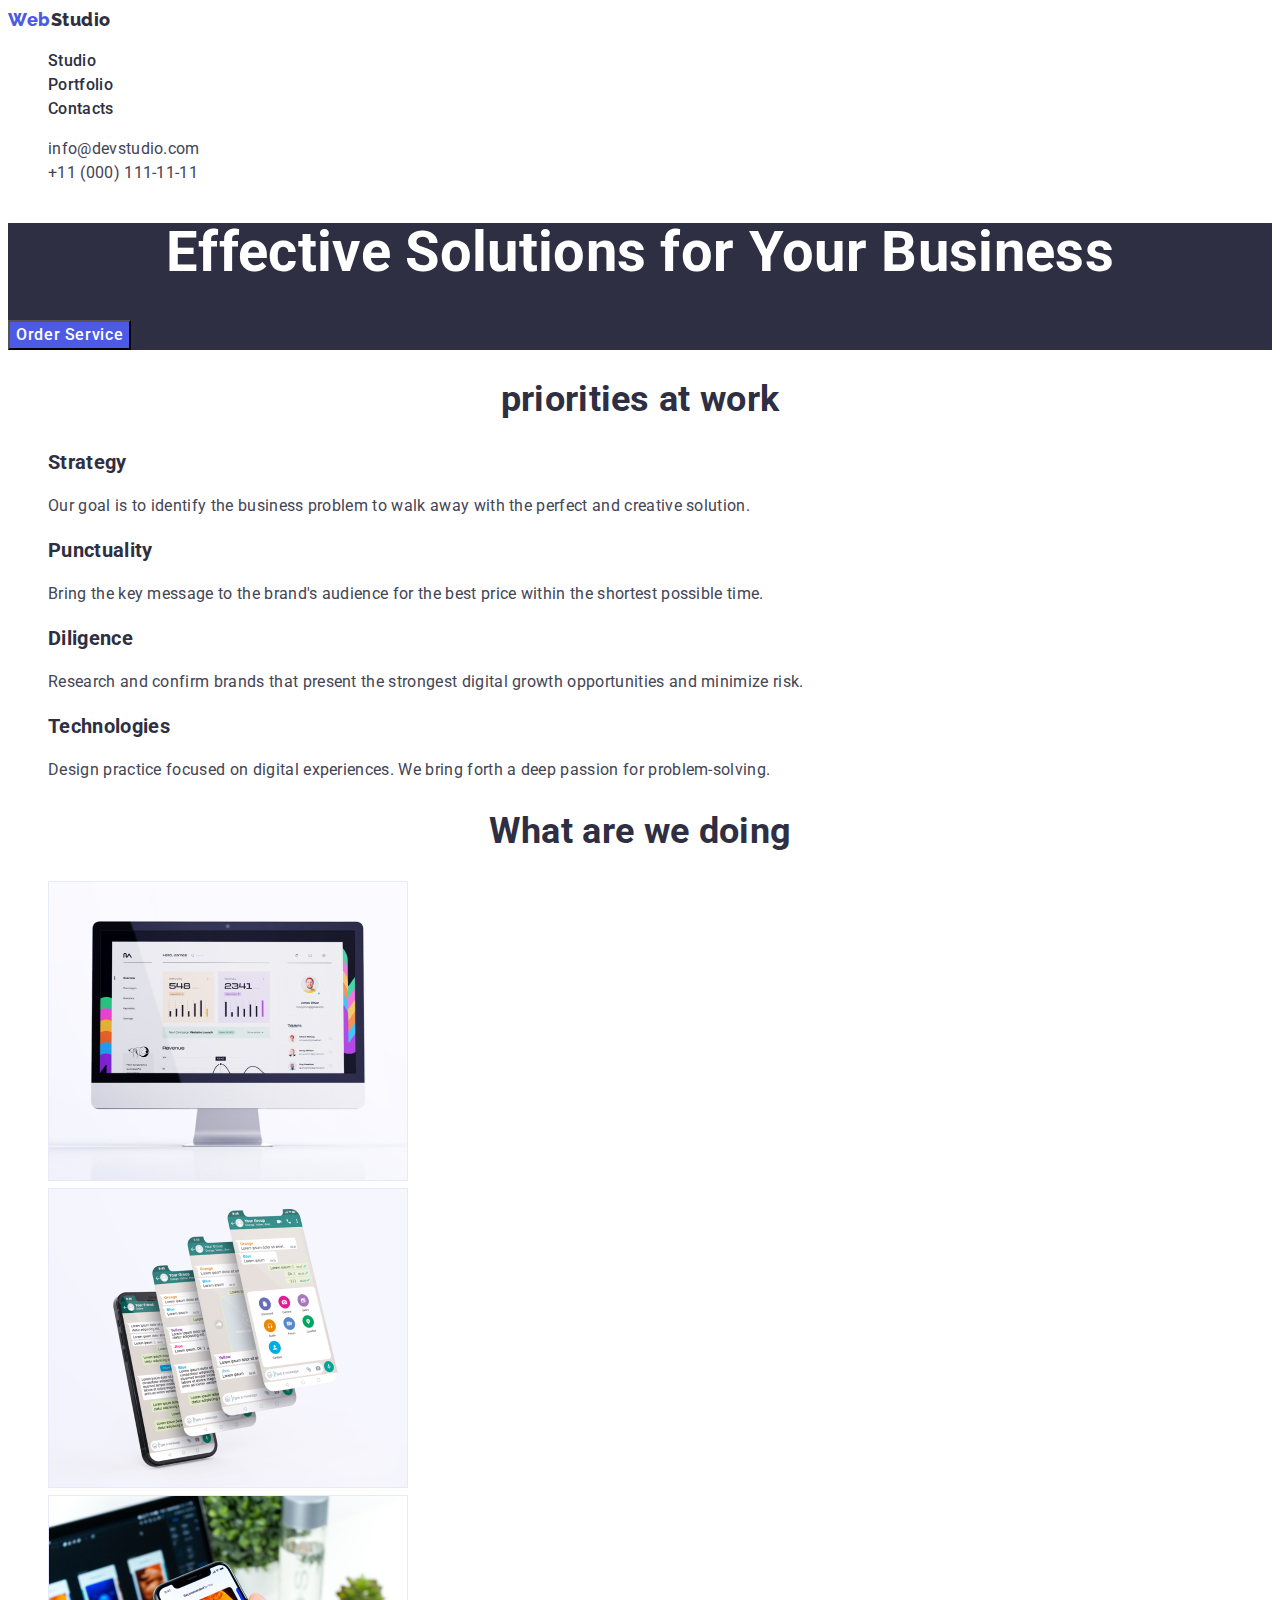
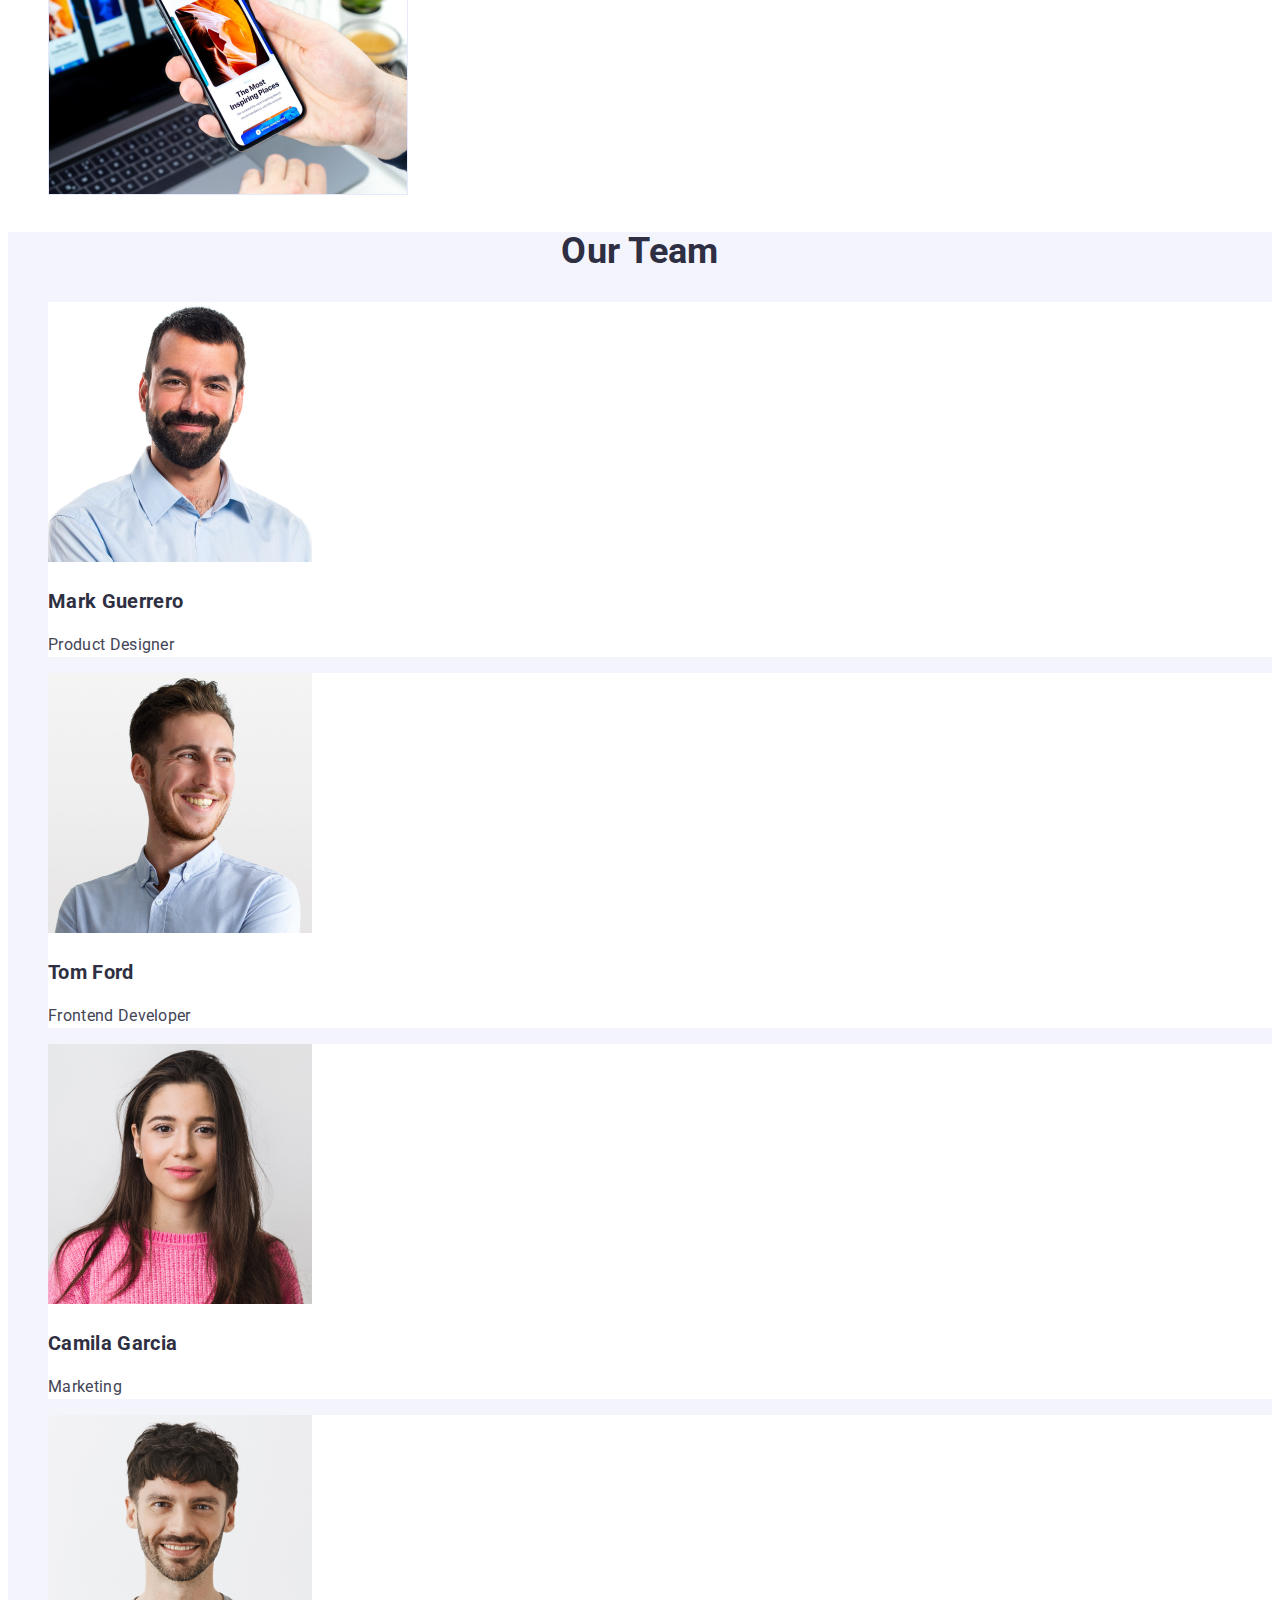
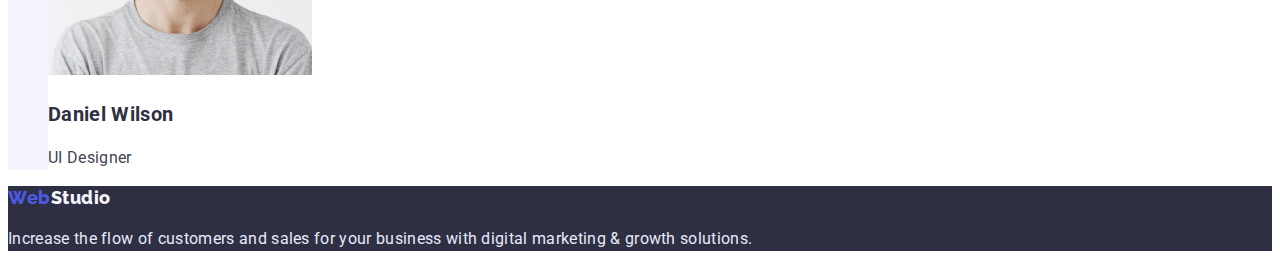
<file: index.html>
<!DOCTYPE html>
<html lang="en">

<head>
    <meta charset="UTF-8">
    <meta http-equiv="X-UA-Compatible" content="IE=edge">
    <meta name="viewport" content="width=device-width, initial-scale=1.0">
    <title>Studio</title>
    <link rel="preconnect" href="https://fonts.googleapis.com">
    <link rel="preconnect" href="https://fonts.gstatic.com" crossorigin>
    <link href="https://fonts.googleapis.com/css2?family=Raleway:wght@800&family=Roboto:wght@400;500;700&display=swap"
        rel="stylesheet">
    <link rel="stylesheet" href="./css/styles.css" />

</head>

<body>
    <header>

        <nav>
            <a href="./index.html" class="logo"><span class="logoferst">Web</span>Studio</a>
            <ul class="site-nav list">
                <li><a href="" class="link">Studio</a></li>
                <li><a href="./portfolio.html" class="link">Portfolio</a></li>
                <li><a href="" class="link">Contacts</a></li>
            </ul>
        </nav>
        <address>
            <ul class="auth-nav list">
                <li><a href="mailto:info@devstudio.com" class="link">info@devstudio.com</a></li>
                <li><a href="tel:+110001111111" class="link">+11 (000) 111-11-11</a></li>
            </ul>
        </address>

    </header>
    <main>

        <section class="hero">
            <h1 class="hero-title">Effective Solutions
                for Your Business</h1>
            <button type="button" class="hero-btn btn">Order Service</button>
        </section>

        <section class="section">
            <h2 class="section-title">priorities at work</h2>
            <ul class="list">
                <li>
                    <h3 class="subtitle">Strategy</h3>
                    <p>Our goal is to identify the business
                        problem to walk away with the perfect and creative solution.</p>
                </li>
                <li>
                    <h3 class="subtitle">Punctuality</h3>
                    <p>Bring the key message to the brand's audience for the best price within the shortest
                        possible
                        time.</p>
                </li>
                <li>
                    <h3 class="subtitle">Diligence</h3>
                    <p>Research and confirm brands that present the strongest digital growth opportunities
                        and minimize
                        risk.</p>
                </li>
                <li>
                    <h3 class="subtitle">Technologies</h3>
                    <p>Design practice focused on digital experiences. We bring forth a deep passion for
                        problem-solving.</p>
                </li>

            </ul>


        </section>
        <section class="section">
            <h2 class="section-title">What are we doing</h2>
            <ul class="list">
                <li><img src="./images/computer.jpg" alt="computer" width="360" height="300"></li>
                <li><img src="./images/phone.jpg" alt="phone" width="360" height="300"></li>
                <li><img src="./images/computerandphone.jpg" alt="computerandphone" width="360" height="300"></li>

            </ul>
        </section>
        <section class="team-section">
            <h2 class="section-title">Our Team</h2>
            <ul class="list ">
                <li class="item">

                    <img src="./images/markguerrero.jpg" alt="Mark Guerrero" width="264" height="260">
                    <h3 class="subtitle">Mark Guerrero</h3>
                    <p>Product Designer</p>



                </li>
                <li class="item">

                    <img src="./images/tomford.jpg" alt="Tom Ford" width="264" height="260">
                    <h3 class="subtitle">Tom Ford</h3>
                    <p class="text">Frontend Developer</p>

                </li>
                <li class="item">

                    <img src="./images/camilagarcia.jpg" alt="Camila Garcia" width="264" height="260">
                    <h3 class="subtitle">Camila Garcia</h3>
                    <p class="text">Marketing</p>

                </li>
                <li class="item">
                    <img src="./images/danielwilson.jpg" alt="Daniel Wilson" width="264" height="260">
                    <h3 class="subtitle">Daniel Wilson</h3>
                    <p class="text">UI Designer</p>
                </li>
            </ul>

        </section>
    </main>
    <footer class="page-footer">

        <a href="./index.html" class="logo logo-footer"><span class="logoferst">Web</span>Studio</a>
        <p class="text-footer">Increase the flow of customers and
            sales for your business with digital
            marketing & growth
            solutions.</p>

    </footer>

</body>

</html>
</file>
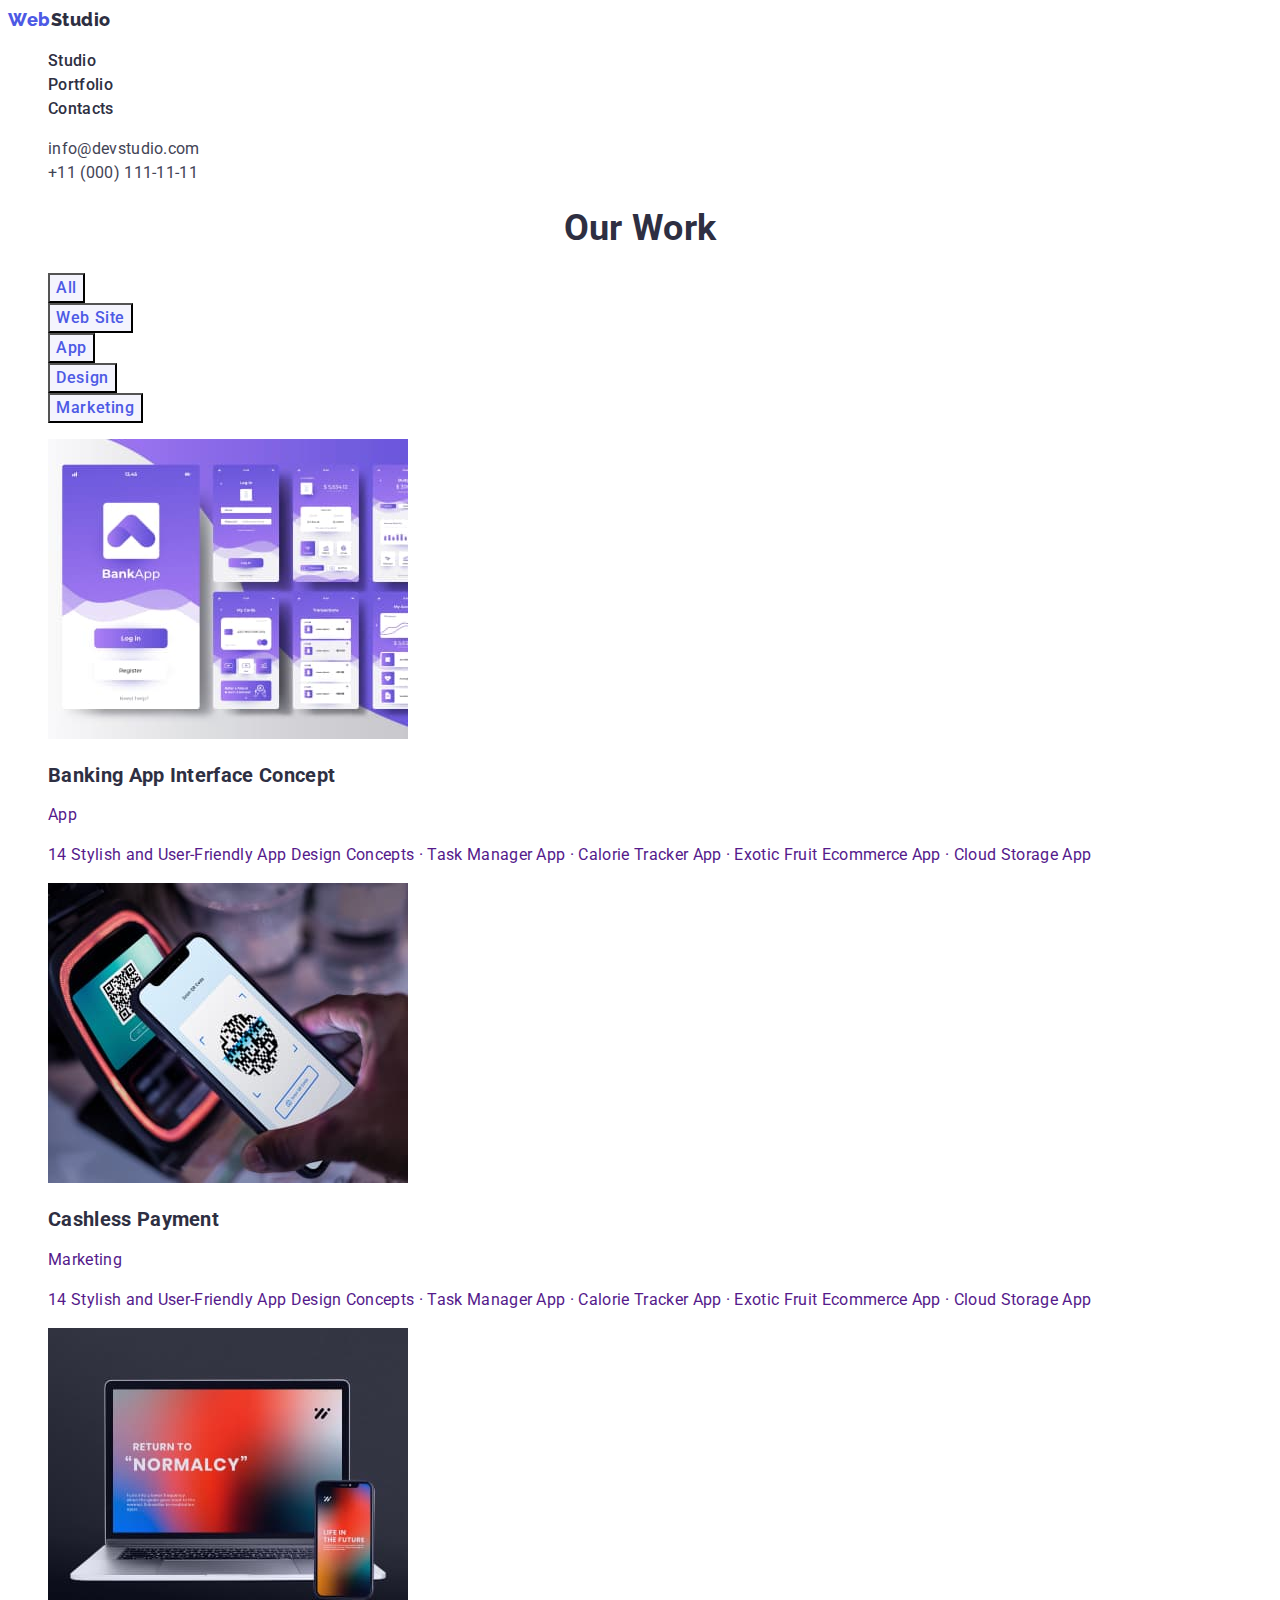
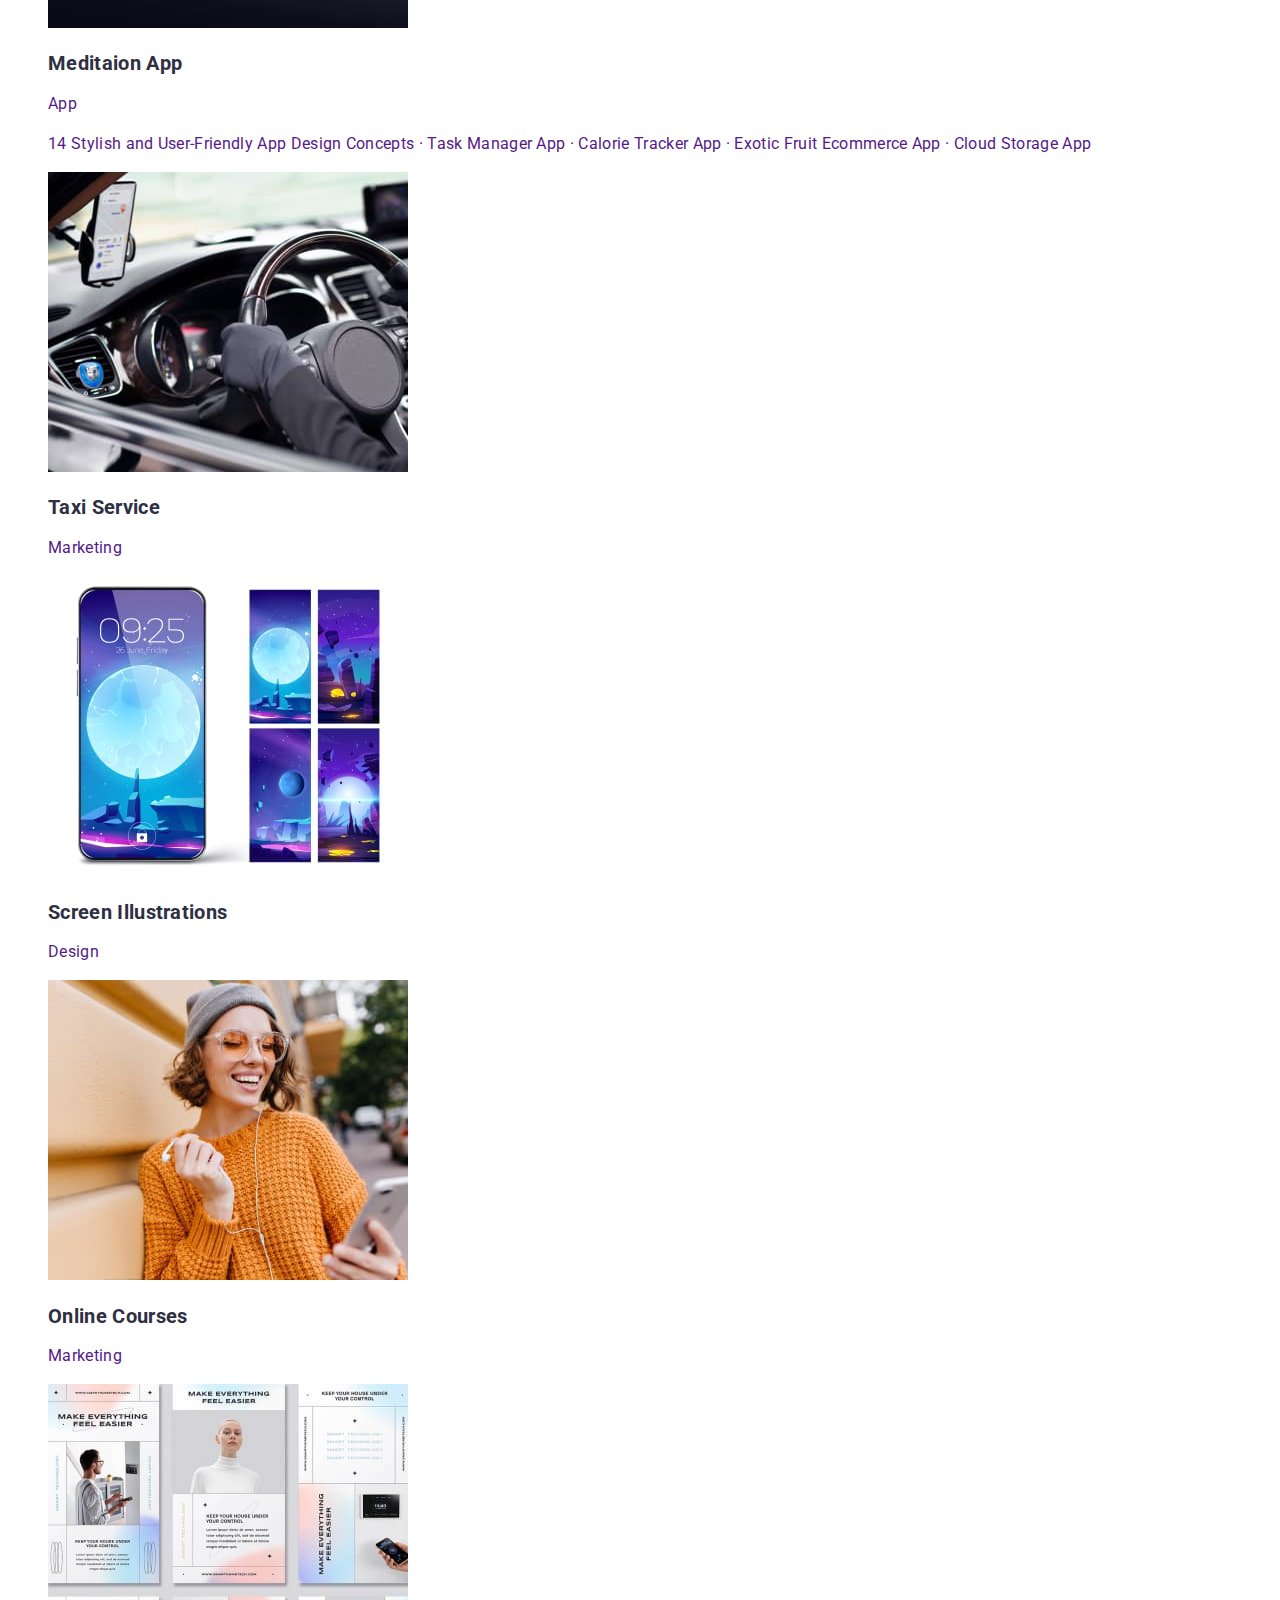
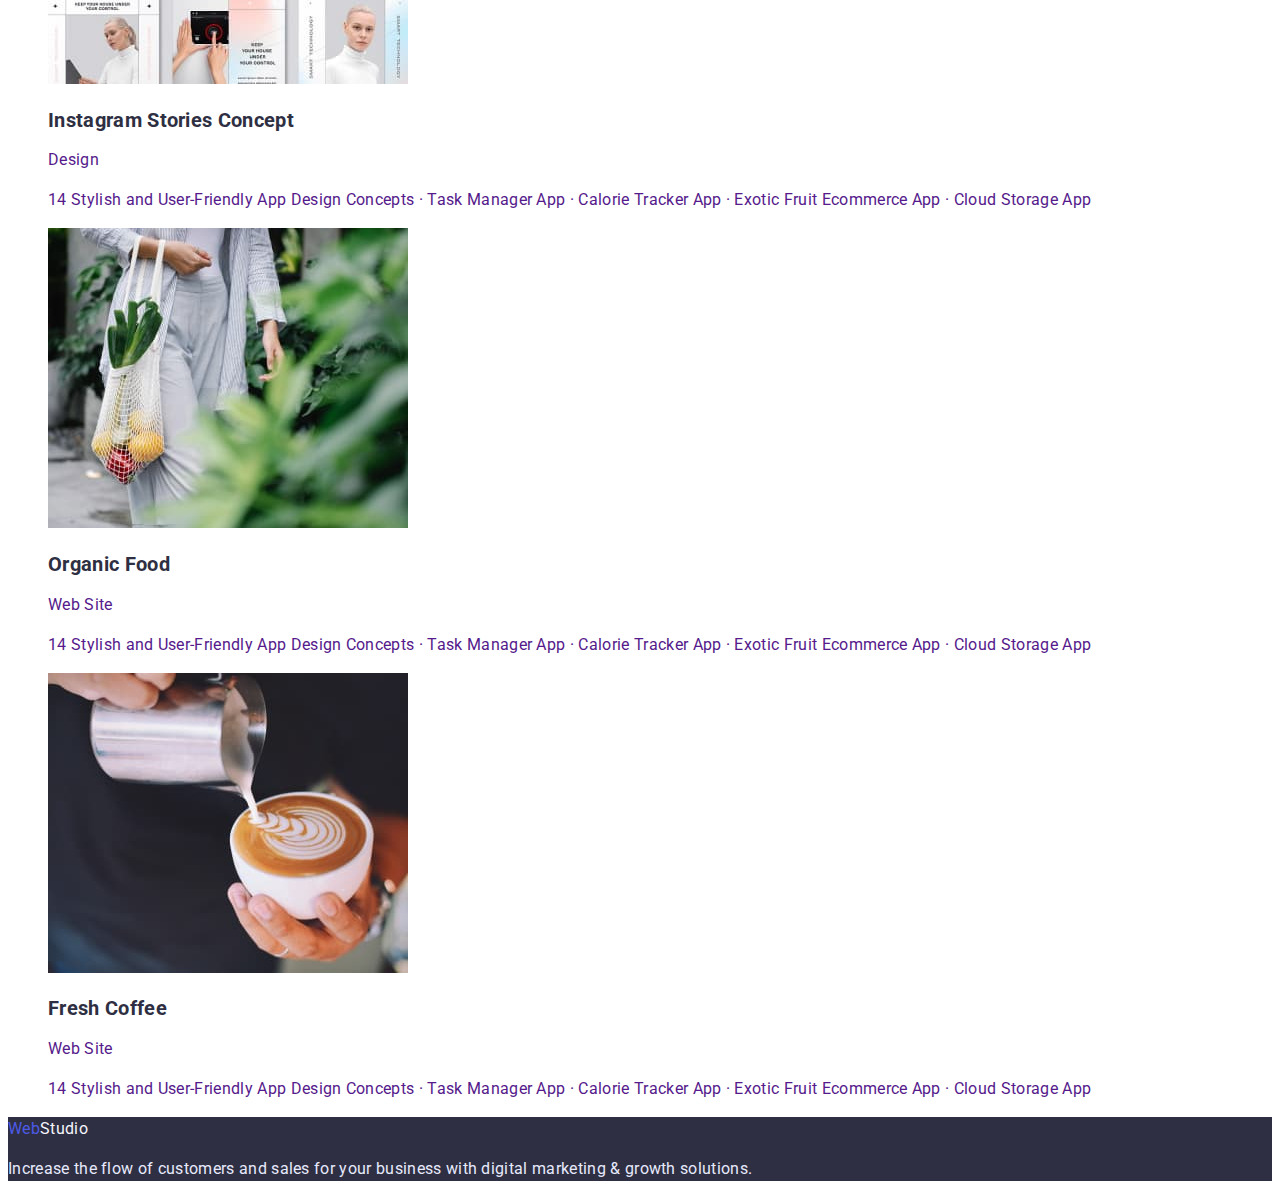
<file: portfolio.html>
<!DOCTYPE html>
<html lang="en">

<head>
    <meta charset="UTF-8">
    <meta http-equiv="X-UA-Compatible" content="IE=edge">
    <meta name="viewport" content="width=device-width, initial-scale=1.0">
    <title>Portfolio</title>
    <link rel="preconnect" href="https://fonts.googleapis.com">
    <link rel="preconnect" href="https://fonts.gstatic.com" crossorigin>
    <link href="https://fonts.googleapis.com/css2?family=Raleway:wght@800&family=Roboto:wght@400;500;700&display=swap"
        rel="stylesheet">
    <link rel="stylesheet" href="./css/styles.css" />
</head>

<body>
    <header>

        <nav>
            <a href="./index.html" class="logo"><span class="logoferst">Web</span>Studio</a>
            <ul class="site-nav list">
                <li><a href="./index.html" class="link">Studio</a></li>
                <li><a href="./portfolio.html" class="link">Portfolio</a></li>
                <li><a href="" class="link">Contacts</a></li>
            </ul>
        </nav>
        <address>
            <ul class="auth-nav list">
                <li><a href="mailto:info@devstudio.com" class="link">info@devstudio.com</a></li>
                <li><a href="tel:+110001111111" class="link">+11 (000) 111-11-11</a></li>
            </ul>
        </address>

    </header>
    <main>
        <section class="section">
            <h1 class="section-title">Our Work</h1>
            <ul class="filter list">
                <li><button type="button" class="section-btn btn">All</button></li>
                <li><button type="button" class="section-btn btn">Web Site</button></li>
                <li><button type="button" class="section-btn btn">App</button></li>
                <li><button type="button" class="section-btn btn">Design</button></li>
                <li><button type="button" class="section-btn btn">Marketing</button></li>
            </ul>



            <ul class="list">
                <li>
                    <a href="" class="link">
                        <img src="./images/bankingappcontent.jpg" alt="Banking App Interface Concept" width="360"
                            height="300">
                        <h2 class="subtitle">Banking App Interface Concept</h2>
                        <p>App</p>
                        <p>14 Stylish and User-Friendly App Design Concepts · Task Manager App · Calorie Tracker App ·
                            Exotic Fruit Ecommerce App · Cloud Storage App</p>
                    </a>

                </li>
                <li>
                    <a href="" class="link">
                        <img src="./images/cashlesspayment.jpg" alt="Cashless Payment" width="360" height="300">
                        <h2 class="subtitle">Cashless Payment</h2>
                        <p>Marketing</p>
                        <p>14 Stylish and User-Friendly App Design Concepts · Task Manager App · Calorie Tracker App ·
                            Exotic Fruit Ecommerce App · Cloud Storage App</p>
                    </a>

                </li>
                <li>
                    <a href="" class="link">
                        <img src="./images/meditaionapp.jpg" alt="Meditaion App" width="360" height="300">
                        <h2 class="subtitle">Meditaion App</h2>
                        <p>App</p>
                        <p>14 Stylish and User-Friendly App Design Concepts · Task Manager App · Calorie Tracker App ·
                            Exotic Fruit Ecommerce App · Cloud Storage App</p>
                    </a>

                </li>
                <li>
                    <a href="" class="link">
                        <img src="./images/taxiservic.jpg" alt="Taxi Service" width="360" height="300">
                        <h2 class="subtitle">Taxi Service</h2>
                        <p>Marketing</p>
                    </a>

                </li>
                <li>
                    <a href="" class="link">
                        <img src="./images/screenillustrations.jpg" alt="Screen Illustrations" width="360" height="300">
                        <h2 class="subtitle">Screen Illustrations</h2>
                        <p>Design</p>
                    </a>

                </li>
                <li>
                    <a href="" class="link">
                        <img src="./images/onlinecourses.jpg" alt="Online Courses" width="360" height="300">
                        <h2 class="subtitle">Online Courses</h2>
                        <p>Marketing</p>
                    </a>

                </li>
                <li>
                    <a href="" class="link">
                        <img src="./images/instagramconcept.jpg" alt="Instagram Stories Concept" width="360"
                            height="300">
                        <h2 class="subtitle">Instagram Stories Concept</h2>
                        <p>Design</p>
                        <p>14 Stylish and User-Friendly App Design Concepts · Task Manager App · Calorie Tracker App ·
                            Exotic Fruit Ecommerce App · Cloud Storage App</p>
                    </a>

                </li>
                <li>
                    <a href="" class="link">
                        <img src="./images/organicfood.jpg" alt="Organic Food" width="360" height="300">
                        <h2 class="subtitle">Organic Food</h2>
                        <p>Web Site</p>
                        <p>14 Stylish and User-Friendly App Design Concepts · Task Manager App · Calorie Tracker App ·
                            Exotic Fruit Ecommerce App · Cloud Storage App</p>
                    </a>

                </li>
                <li>
                    <a href="" class="link">
                        <img src="./images/freshcoffe.jpg" alt="Fresh Coffee" width="360" height="300">
                        <h2 class="subtitle">Fresh Coffee</h2>
                        <p>Web Site</p>
                        <p>14 Stylish and User-Friendly App Design Concepts · Task Manager App · Calorie Tracker App ·
                            Exotic Fruit Ecommerce App · Cloud Storage App</p>
                    </a>

                </li>
            </ul>
        </section>

    </main>

    <footer class="page-footer">

        <a href="./index.html" class="logo-footer link"><span class="logoferst">Web</span>Studio</a>
        <p class="text-footer">Increase the flow of customers and
            sales for your business with digital
            marketing & growth
            solutions.</p>

    </footer>
</body>

</html>
</file>
<file: css/styles.css>
/* color */
/* первичний цвет фона #FFFFFF */
/* вторичній цвет фона #F4F4FD*/
/* цвет footer #2E2F42 */
/* Logo, button Акцент-  #4D5AE5*/
/* menu, h3, h2 nav-#2E2F42 */
/* adress, p, - #434455*/


/* Text */
/* Logo- Raleway */
/* Roboto */

:root{
--body-color:#FFFFFF;
--main-text-color:#434455;
--hover-focus-color:#404BBF;
--ferstlogo-btn-color:#4D5AE5;
--logo-nav-footer-color:#2E2F42;
--fonbtn-fonsect-logofooter-color:#F4F4FD;
--textfooter-color:#E7E9FC;
--hero-fon-color:#2E2F42;

}
.conteyner{
    
}

body {
    background-color: var(--body-color);
    color: var(--main-text-color);
    font-family: Roboto, sans-serif;
    letter-spacing: 0.02em;
    font-size: 16px;
    line-height: 1.5;
      
}
.list{
    list-style: none;
}

.btn{
    letter-spacing: 0.04em;
    font-family: inherit;
    font-weight: 500;
    font-size: 16px;
    line-height: 1.5;
    text-align: center;

    cursor: pointer;
}

.link{
text-decoration: none;
}

.logo{
    color:var(--logo-nav-footer-color);
    font-family: Raleway, sans-serif;
    letter-spacing: 0.03em;
    font-weight: 800;
    font-size: 18px;
    line-height: 1.33;
    text-decoration: none;
}
.logoferst{
    color:var(--ferstlogo-btn-color);

}
/* Site nav */
.site-nav .link{
    color:var(--logo-nav-footer-color);
    font-weight: 500;
    font-size: 16px;
    line-height: 1.5;
    
}
.site-nav .link:hover, 
.site-nav .link:focus{
 color: var(--hover-focus-color);
}

/* Auth nav */
.auth-nav .link{
    color:var(--main-text-color);
    /* font-weight: 400;
    font-size: 16px; */
    line-height: 1.5;
    font-style: normal;
   

    
        
}
.auth-nav .link:hover, 
.auth-nav .link:focus
{
    color: var(--hover-focus-color);
}
/* hero */
.hero{
    background-color: var(--hero-fon-color);
}
.hero-title{
    color:var(--body-color);
    font-weight: 700;
    font-size: 56px;
    line-height: 1.07;
    text-align: center;
}
.hero-btn{
    background-color: var(--ferstlogo-btn-color);
    color: var(--body-color);
   
}
.hero-btn:hover {
    background-color: var(--hover-focus-color);
}

/* section */
.subtitle{
    color: var(--logo-nav-footer-color);
    /* font-weight: 500; */
    font-size: 20px;
    line-height: 1.2;
}
.section-title{
    color:var(--logo-nav-footer-color);
    /* font-weight: 700; */
    font-size: 36px;
    line-height: 1.11;
    text-align: center;  
}
.team-section {
    background-color: var(--fonbtn-fonsect-logofooter-color);
}
.section-btn{
    background-color: var(--fonbtn-fonsect-logofooter-color);
    color:var(--ferstlogo-btn-color);
}
.section-btn:hover, 
.section-btn:focus{
    background-color: var(--hover-focus-color);
        color: var(--body-color);
}
.item{
    background-color: var(--body-color);
}


/* footer */
.page-footer{
    background-color: var(--logo-nav-footer-color);;
}
.logo-footer{
    color:var(--fonbtn-fonsect-logofooter-color);
}
.text-footer{
    color:var(--textfooter-color);
}
</file>
